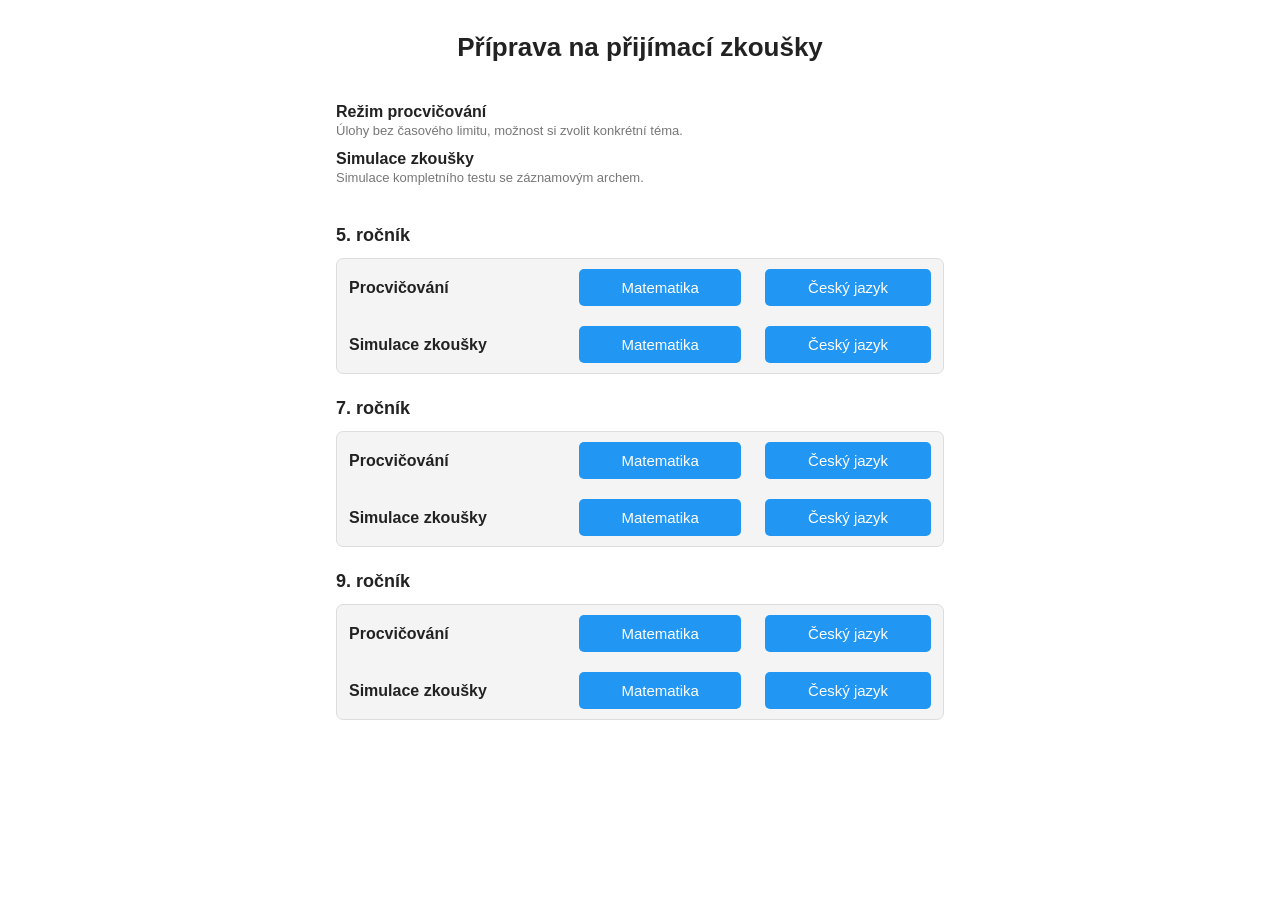
<file: index.html>
<!DOCTYPE html>
<html lang="cs">
<head>
    <meta charset="UTF-8">
    <meta name="viewport" content="width=device-width, initial-scale=1.0">
    <title>Příprava na přijímací zkoušky</title>
    <link rel="stylesheet" href="styles.css">
</head>
<body>
    <header>
        <h1>Příprava na přijímací zkoušky</h1>
    </header>

    <dl class="uvod">
        <dt>Režim procvičování</dt>
        <dd>Úlohy bez časového limitu, možnost si zvolit konkrétní téma.</dd>
        <dt>Simulace zkoušky</dt>
        <dd>Simulace kompletního testu se záznamovým archem.</dd>
    </dl>

    <h2>5. ročník</h2>
    <table>
        <tr>
            <td>Procvičování</td>
            <td><button onclick="window.location.href='vyber.html?rocnik=5&rezim=procvicovani&predmet=mat'">Matematika</button></td>
            <td><button onclick="window.location.href='vyber.html?rocnik=5&rezim=procvicovani&predmet=cj'">Český jazyk</button></td>
        </tr>
        <tr>
            <td>Simulace zkoušky</td>
            <td><button onclick="window.location.href='vyber.html?rocnik=5&rezim=simulace&predmet=mat'">Matematika</button></td>
            <td><button onclick="window.location.href='vyber.html?rocnik=5&rezim=simulace&predmet=cj'">Český jazyk</button></td>
        </tr>
    </table>

    <h2>7. ročník</h2>
    <table>
        <tr>
            <td>Procvičování</td>
            <td><button onclick="window.location.href='vyber.html?rocnik=7&rezim=procvicovani&predmet=mat'">Matematika</button></td>
            <td><button onclick="window.location.href='vyber.html?rocnik=7&rezim=procvicovani&predmet=cj'">Český jazyk</button></td>
        </tr>
        <tr>
            <td>Simulace zkoušky</td>
            <td><button onclick="window.location.href='vyber.html?rocnik=7&rezim=simulace&predmet=mat'">Matematika</button></td>
            <td><button onclick="window.location.href='vyber.html?rocnik=7&rezim=simulace&predmet=cj'">Český jazyk</button></td>
        </tr>
    </table>

    <h2>9. ročník</h2>
    <table>
        <tr>
            <td>Procvičování</td>
            <td><button onclick="window.location.href='vyber.html?rocnik=9&rezim=procvicovani&predmet=mat'">Matematika</button></td>
            <td><button onclick="window.location.href='vyber.html?rocnik=9&rezim=procvicovani&predmet=cj'">Český jazyk</button></td>
        </tr>
        <tr>
            <td>Simulace zkoušky</td>
            <td><button onclick="window.location.href='vyber.html?rocnik=9&rezim=simulace&predmet=mat'">Matematika</button></td>
            <td><button onclick="window.location.href='vyber.html?rocnik=9&rezim=simulace&predmet=cj'">Český jazyk</button></td>
        </tr>
    </table>
</body>
</html>
</file>
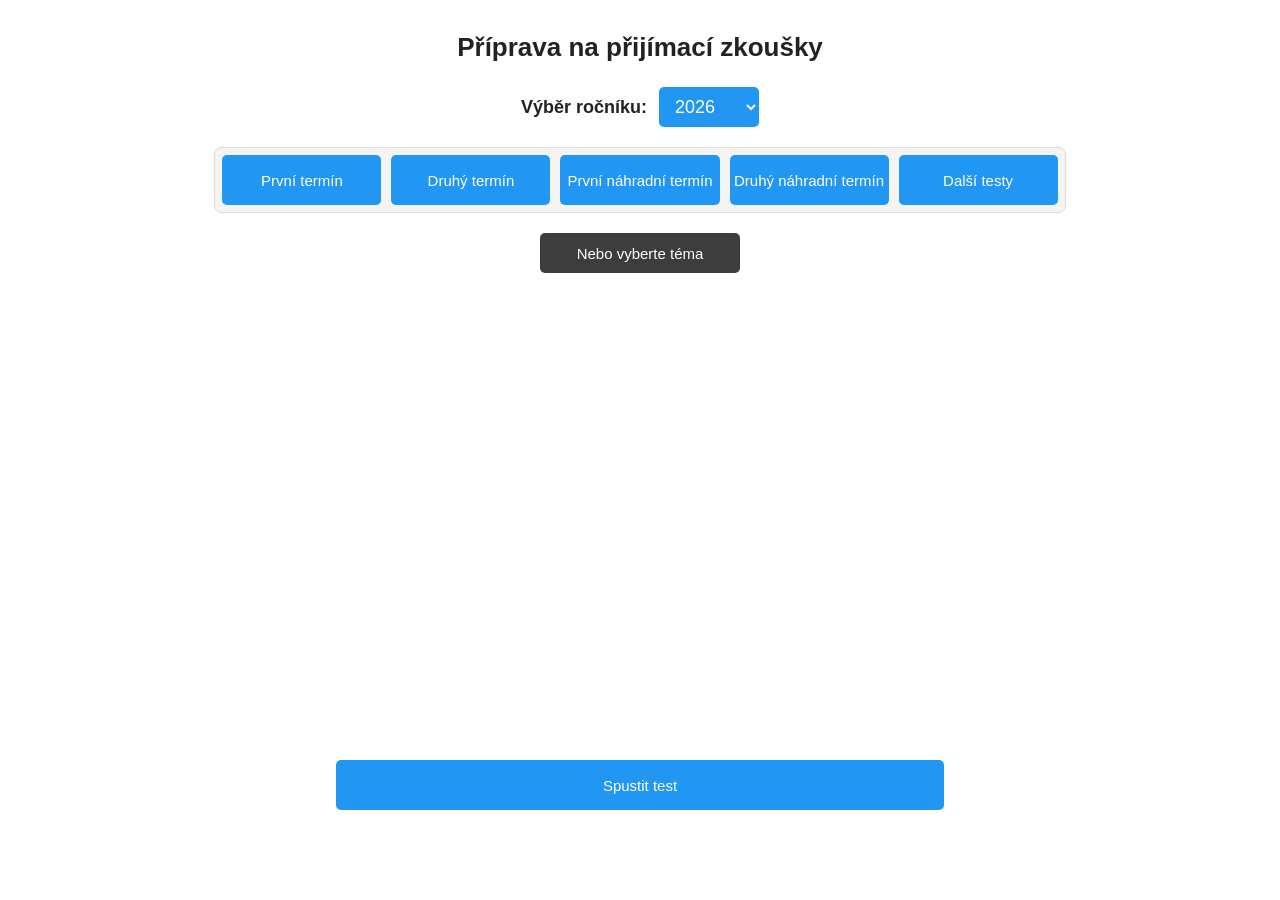
<file: vyber.html>
<!DOCTYPE html>
<html lang="cs">
<head>
    <meta charset="UTF-8">
    <meta name="viewport" content="width=device-width, initial-scale=1.0">
    <title>Příprava na přijímací zkoušky</title>
    <link rel="stylesheet" href="styles.css">
</head>
<body>

<header>
    <h1>Příprava na přijímací zkoušky</h1>
</header>

<!-- VÝBĚR ROČNÍKU -->
<div id="terminyView">
    <div class="descriptionText">
        <h2>Výběr ročníku:</h2>
        <select id="vyberRoku"></select>
    </div>
    <table class="vyberTerminu">
        <tr id="2026">
            <td><button class="vyberBtn">První termín</button></td>
            <td><button class="vyberBtn">Druhý termín</button></td>
            <td><button class="vyberBtn">První náhradní termín</button></td>
            <td><button class="vyberBtn">Druhý náhradní termín</button></td>
            <td><button class="vyberBtn">Další testy</button></td>
        </tr>
        <tr id="2026dalsi">
            <td><button class="vyberBtnZvyraznene">Přijímačky nanečisto</button></td>
        </tr>

        <tr id="2025">
            <td><button class="vyberBtn">První termín</button></td>
            <td><button class="vyberBtn">Druhý termín</button></td>
            <td><button class="vyberBtn">První náhradní termín</button></td>
            <td><button class="vyberBtn">Druhý náhradní termín</button></td>
            <td><button class="vyberBtn">Další testy</button></td>
        </tr>
        <tr id="2025dalsi">
            <td><button class="vyberBtnZvyraznene">Přijímačky nanečisto</button></td>
        </tr>

        <tr id="2024">
            <td><button class="vyberBtn">První termín</button></td>
            <td><button class="vyberBtn">Druhý termín</button></td>
            <td><button class="vyberBtn">První náhradní termín</button></td>
            <td><button class="vyberBtn">Druhý náhradní termín</button></td>
            <td><button class="vyberBtn">Další testy</button></td>
        </tr>
        <tr id="2024dalsi">
            <td><button class="vyberBtnZvyraznene">Přijímačky nanečisto</button></td>
        </tr>

        <tr id="2023">
            <td><button class="vyberBtn">První termín</button></td>
            <td><button class="vyberBtn">Druhý termín</button></td>
            <td><button class="vyberBtn">První náhradní termín</button></td>
            <td><button class="vyberBtn">Druhý náhradní termín</button></td>
            <td><button class="vyberBtn">Další testy</button></td>
        </tr>
        <tr id="2023dalsi">
            <td><button class="vyberBtnZvyraznene">Přijímačky nanečisto</button></td>
        </tr>
    </table>
</div>

<!-- VÝBĚR TÉMAT -->
<div id="temataView" hidden>
    <div class="descriptionText">
        <h2>Výběr témata</h2>
    </div>

    <table class="vyberTerminu">
        <tr>
            <td><button class="vyberBtn">Číslo a proměnná</button></td>
            <td><button class="vyberBtn">Závislosti a vztahy</button></td>
            <td><button class="vyberBtn">Geometrie</button></td>
            <td><button class="vyberBtn">Data a statistika</button></td>
            <td><button class="vyberBtn">Výrazy</button></td>
        </tr>
        <tr>
            <td><button class="vyberBtn">Rovnice</button></td>
            <td><button class="vyberBtn">Procenta</button></td>
            <td><button class="vyberBtn">Slovní úlohy</button></td>
        </tr>
    </table>
</div>

<!-- PŘEPÍNAČ MUSÍ BÝT MIMO OBA POHLEDY -->
<button class="vyberTemata" id="prepinac" type="button">
    Nebo vyberte téma
</button>

<button class="spustitBtn">Spustit test</button>

<script>
const vyberRoku = document.getElementById("vyberRoku");

const radky = Array.from(
    document.querySelectorAll("#terminyView table.vyberTerminu tr[id]")
);

const roky = radky
    .map(radek => radek.id)
    .filter(id => !id.endsWith("dalsi"));

// Naplnění nabídky roků
roky.forEach(rok => {
    const option = document.createElement("option");
    option.value = rok;
    option.textContent = rok;
    vyberRoku.appendChild(option);
});

// Zobrazení vybraného roku
function zobrazRok() {
    const vybranyRok = vyberRoku.value;

    radky.forEach(radek => {
        radek.style.display = "none";
    });

    document.getElementById(vybranyRok).style.display = "table-row";
}

vyberRoku.addEventListener("change", zobrazRok);

// Rozbalování dalších testů
roky.forEach(rok => {
    const hlavniRadek = document.getElementById(rok);
    const dalsiRadek = document.getElementById(rok + "dalsi");

    if (!dalsiRadek) return;

    const tlacitko = hlavniRadek.querySelector("td:last-child button");

    tlacitko.addEventListener("click", () => {
        const zobrazeno = dalsiRadek.style.display === "table-row";

        dalsiRadek.style.display = zobrazeno ? "none" : "table-row";
    });
});

// Přepínání mezi ročníky a tématy
const terminy = document.getElementById("terminyView");
const temata = document.getElementById("temataView");
const prepinac = document.getElementById("prepinac");

prepinac.addEventListener("click", () => {
    const zobrazitTemata = temata.hidden;

    terminy.hidden = zobrazitTemata;
    temata.hidden = !zobrazitTemata;

    prepinac.textContent = zobrazitTemata
        ? "Nebo vyberte ročník"
        : "Nebo vyberte téma";
});

// Výchozí zobrazení
zobrazRok();
</script>

</body>
</html>
</file>
<file: styles.css>
:root {
    --bg-color: #fff;
    --text-color: #222;
    --text-muted: #777;
    --card-bg: #f4f4f4;
    --card-border: #ddd;
    --btn-bg: #2196F3;
    --btn-hover-bg: #0b7dda;
    --btn-text: #fff;
}

* {
    box-sizing: border-box;
}

body {
    max-width: 640px;
    margin: 0 auto;
    padding: 16px;
    background: var(--bg-color);
    color: var(--text-color);
    font-family: Verdana, Geneva, Tahoma, sans-serif;
}

h1 {
    text-align: center;
    font-size: 26px;
    margin: 16px 0 24px;
}

h2 {
    font-size: 18px;
    margin: 24px 0 12px;
}

dl {
    margin: 0;
}

dt {
    font-weight: bold;
    margin-top: 12px;
}

dt:first-child {
    margin-top: 0;
}

dd {
    margin: 2px 0 0;
    font-size: 13px;
    color: var(--text-muted);
}

/* Tabulky */
table {
    width: 100%;
    background: var(--card-bg);
    border: 1px solid var(--card-border);
    border-radius: 7px;
    border-spacing: 0;
}

td {
    padding: 10px 12px;
}

td:first-child {
    width: 38%;
    font-weight: bold;
}

/* Výběr ročníku */
.descriptionText {
    display: flex;
    align-items: center;
    justify-content: center;
    gap: 12px;
    margin-bottom: 20px;
}

.descriptionText h2 {
    margin: 0;
}

#vyberRoku {
    width: 100px;
    height: 40px;
    padding: 8px 12px;
    border: none;
    border-radius: 5px;
    background: var(--btn-bg);
    color: var(--btn-text);
    font: 18px Verdana, sans-serif;
    cursor: pointer;
}

/* Výběr termínů */
.vyberTerminu {
    width: 140%;
    margin: 0 -20%;
    table-layout: fixed;
    border-spacing: 4px;
}

.vyberTerminu td {
    width: 20%;
    padding: 3px;
    text-align: center;
    vertical-align: middle;
    font-weight: normal;
}

/* Tlačítka */
button {
    width: 100%;
    padding: 10px 8px;
    border: none;
    border-radius: 5px;
    background: var(--btn-bg);
    color: var(--btn-text);
    font: 15px Verdana, sans-serif;
    cursor: pointer;
}

button:hover {
    background: var(--btn-hover-bg);
}

.vyberBtn,
.vyberBtnZvyraznene {
    width: 100%;
    min-width: 0;
    height: 50px;
    padding: 6px 3px;
    font: 15px Verdana, sans-serif;
    white-space: normal;
    overflow-wrap: anywhere;
}

.uvod {
    margin-top: 40px;
    margin-bottom: 40px;
}

.spustitBtn {
    position: fixed;
    bottom: 10vh;
    left: 50%;
    transform: translateX(-50%);

    width: calc(100% - 32px);
    max-width: 608px;
    height: 50px;

    padding: 6px 3px;
    font: 15px Verdana, sans-serif;
    color: white;
    cursor: pointer;
}

.vyberBtnZvyraznene {
    background: rgb(255, 195, 64);
    color: black;
}

.vyberBtnZvyraznene:hover {
    background: rgb(255, 207, 104);
}

.vyberTemata {
    width: 200px;
    height: 40px;
    padding: 6px 3px;
    font: 15px Verdana, sans-serif;
    white-space: normal;
    overflow-wrap: anywhere;
    background: rgb(61, 61, 61);
    color: white;
    display: block;
    margin: 20px auto;
    cursor: pointer;
}

.vyberTemata:hover {
    background: rgb(90, 90, 90);
}
</file>
